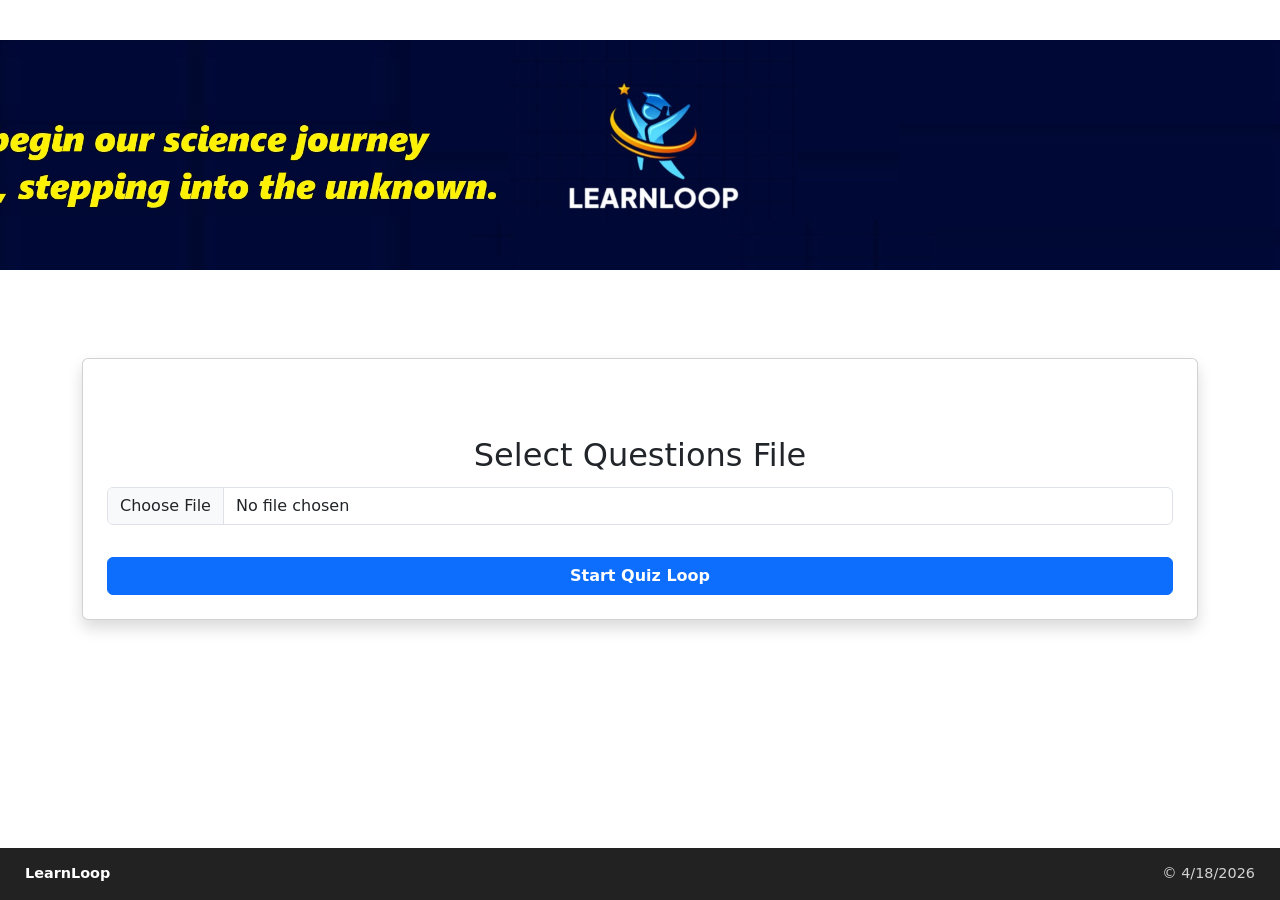
<file: index.html>
<!DOCTYPE html>
<html lang="en">

<head>
    <meta charset="UTF-8">
    <meta name="viewport" content="width=device-width, initial-scale=1.0">
    <title>LearnLoop</title>

    <!-- Standard favicon -->
    <link rel="icon" href="./app/favicon_io/favicon.ico" sizes="any">

    <!-- PNG favicons -->
    <link rel="icon" type="image/png" sizes="16x16" href="./app/favicon_io/favicon-16x16.png">
    <link rel="icon" type="image/png" sizes="32x32" href="./app/favicon-32x32.png">

    <!-- Android Chrome -->
    <link rel="icon" type="image/png" sizes="192x192" href="./app/favicon_io/android-chrome-192x192.png">
    <link rel="icon" type="image/png" sizes="512x512" href="./app/favicon_io/android-chrome-512x512.png">

    <!-- Apple Touch Icon -->
    <link rel="apple-touch-icon" sizes="180x180" href="./app/favicon_ioapple-touch-icon.png">

    <!-- Web App Manifest -->
    <link rel="manifest" href="./app/favicon_iosite.webmanifest">


    <!-- LearnLoop Stylesheet -->
    <link href="./app/index.css" rel="stylesheet" />

    <!-- Bootstrap -->
    <link href="./app/bootstrap/bootstrap.min.css" rel="stylesheet">
    <script src="./app/bootstrap/bootstrap.bundle.min.js"></script>

    <!-- jQuery -->
    <script src="./app/jquery/jquery-4.0.0.min.js"></script>


    <!-- jQueryUI -->
    <link rel="stylesheet" href="./app/jquery-ui-1.14.2/jquery-ui.css">
    <script src="./app/jquery-ui-1.14.2/jquery-ui.min.js"></script>


    <!-- Prism -->
    <link href="./app/prism/prism.css" rel="stylesheet" />


</head>

<body>

    <div class="top-banner"></div>

    <div class=" content container mt-5">
        <div class="card shadow p-4">

            <button id="restartBtn" class="btn btn-primary mt-3"><b>Restart quiz Loop</b></button>
            <br>

            <div id="start-page">
                <!-- FILE INPUT -->
                <div id="fileInputDiv" class="mb-3">
                    <label class="form-label">Select Questions File</label>
                    <input type="file" id="dataFileInput" class="form-control" accept=".json">
                </div>

                <button id="startBtn" class="btn btn-primary mt-3"><b>Start Quiz Loop</b></button>
            </div>

            <div id="quiz-page">

                <!-- FILE INPUT -->
                <div id="quiz-title"></div>

                <!-- QUESTION NUMBER -->
	            <p id="questionNo" class="fw-bold mb-2 text-primary"></p>

                <!-- COUNTER -->
                <div id="questionCounter" class="fw-bold mb-2 text-primary"></div>

                <div id="progressbar"></div>
                <br>

                <!-- QUESTION DESCRIPTION  -->
                <p id="question-description"></p>

                <!-- QUESTION -->
                <p id="question"></p>

                <!-- CODE  -->
                <div id="prismDiv"></div>

                <!-- OPTIONS -->
                <div id="options" class="mt-3"></div>

                <button id="nextBtn" class="btn btn-success mt-3"><b>Next Question</b></button>
                <br>
	            <button id="openExplanationBtn" class="btn btn-info mt-3"><b>Explanation Link</b></button>
                <br>
				<button id="openAnswerBtn" class="btn btn-danger mt-3"><b>Answer Link</b></button>
                <br>
	            <button id="openTermsBtn" class="btn btn-warning mt-3"><b>Terms Link</b></button>
                <br>
	            <button id="readmeContentBtn" class="btn btn-primary mt-3"><b>ReadMe Content Link</b></button>
            </div>

            <div id="result-page">

                    <!-- RESULT SUMMARY -->
                    <h4 id="result" class="mt-4"></h4>

            </div>

        </div>



        <div id="selectDataFileDialog">
            <p><b>Select the Data Input JSON File.</b></p>
        </div>

        <div id="selectOptionDialog">
            <p><b>Please select an option!</b></p>
        </div>


    </div>

    <footer>
        <div class="left">LearnLoop</div>
        <div class="right">© <span>4/18/2026</span></div>
    </footer>

    <!-- Prism -->
    <script src="./app/prism/prism.js"></script>
    <script src="./app/prism/prism-python.min.js"></script>
    <script src="./app/prism/prism-sql.min.js"></script>
    <script src="./app/prism/prism-java.min.js"></script>


    <script src="./app/app.js"></script>



</body>

</html>
</file>
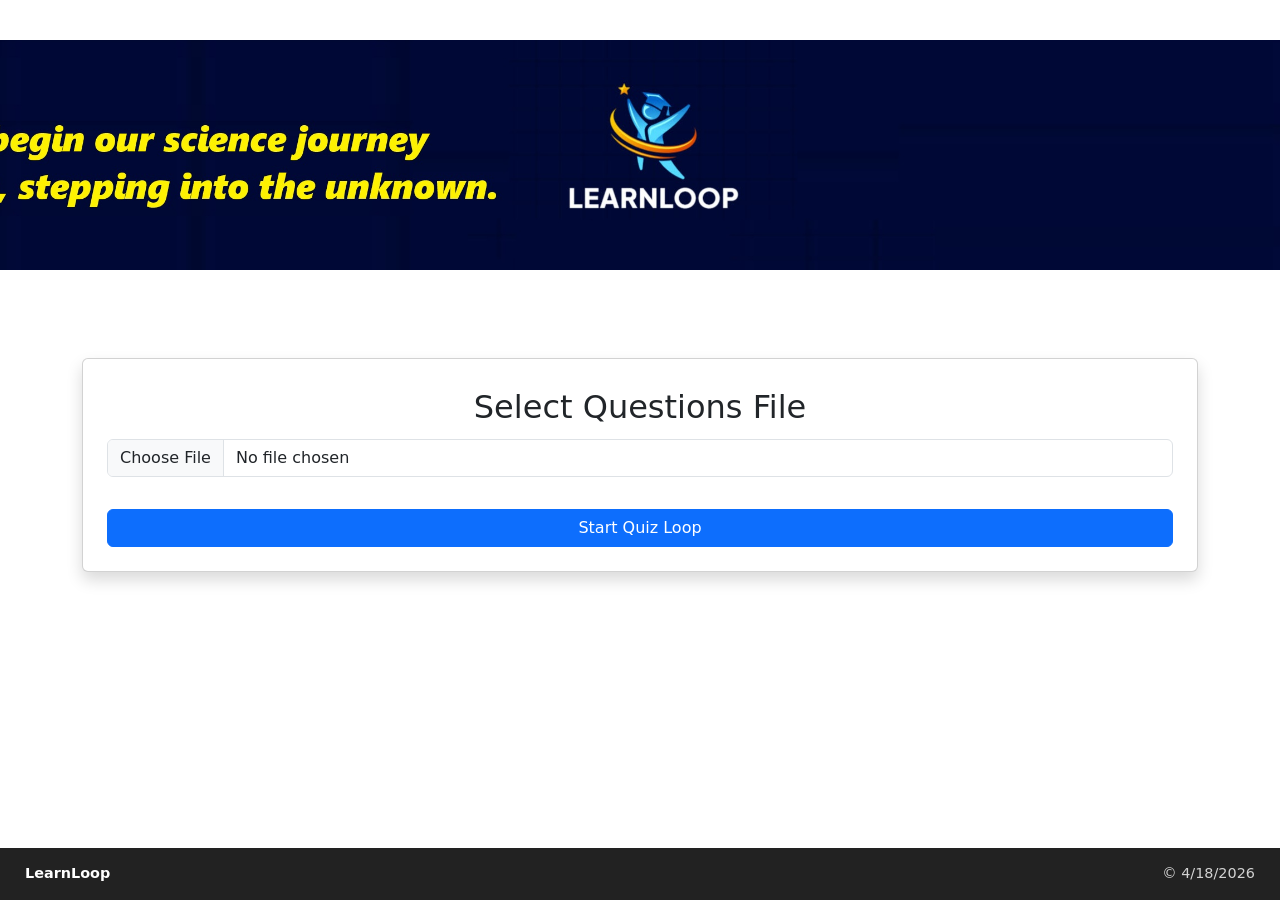
<file: app/index.html>
<!DOCTYPE html>
<html lang="en">

<head>
    <meta charset="UTF-8">
    <meta name="viewport" content="width=device-width, initial-scale=1.0">
    <title>Hello World - LearnLoop</title>

    <!-- Standard favicon -->
    <link rel="icon" href="favicon.ico" sizes="any">

    <!-- PNG favicons -->
    <link rel="icon" type="image/png" sizes="16x16" href="favicon-16x16.png">
    <link rel="icon" type="image/png" sizes="32x32" href="favicon-32x32.png">

    <!-- Android Chrome -->
    <link rel="icon" type="image/png" sizes="192x192" href="android-chrome-192x192.png">
    <link rel="icon" type="image/png" sizes="512x512" href="android-chrome-512x512.png">

    <!-- Apple Touch Icon -->
    <link rel="apple-touch-icon" sizes="180x180" href="apple-touch-icon.png">

    <!-- Web App Manifest -->
    <link rel="manifest" href="site.webmanifest">


    <!-- LearnLoopStylesheet -->
    <link href="index.css" rel="stylesheet" />

    <!-- Bootstrap -->
    <link href="bootstrap.min.css" rel="stylesheet">
    <script src="bootstrap.bundle.min.js"></script>

    <!-- jQuery -->
    <script src="jquery-4.0.0.min.js"></script>

    <!-- Prism -->
    <link href="prism.css" rel="stylesheet" />


</head>

<body>

    <div class="top-banner"></div>

    <div class=" content container mt-5">
        <div class="card shadow p-4">

            <div id="start-page">
                <!-- FILE INPUT -->
                <div id="fileInputDiv" class="mb-3">
                    <label class="form-label">Select Questions File</label>
                    <input type="file" id="fileInput" class="form-control" accept=".json">
                </div>

                <button id="start-btn" class="btn btn-primary mt-3">Start Quiz Loop</button>
            </div>


        </div>


    </div>

    <footer>
        <div class="left">LearnLoop</div>
        <div class="right">© <span>4/18/2026</span></div>
    </footer>



</body>

</html>
</file>
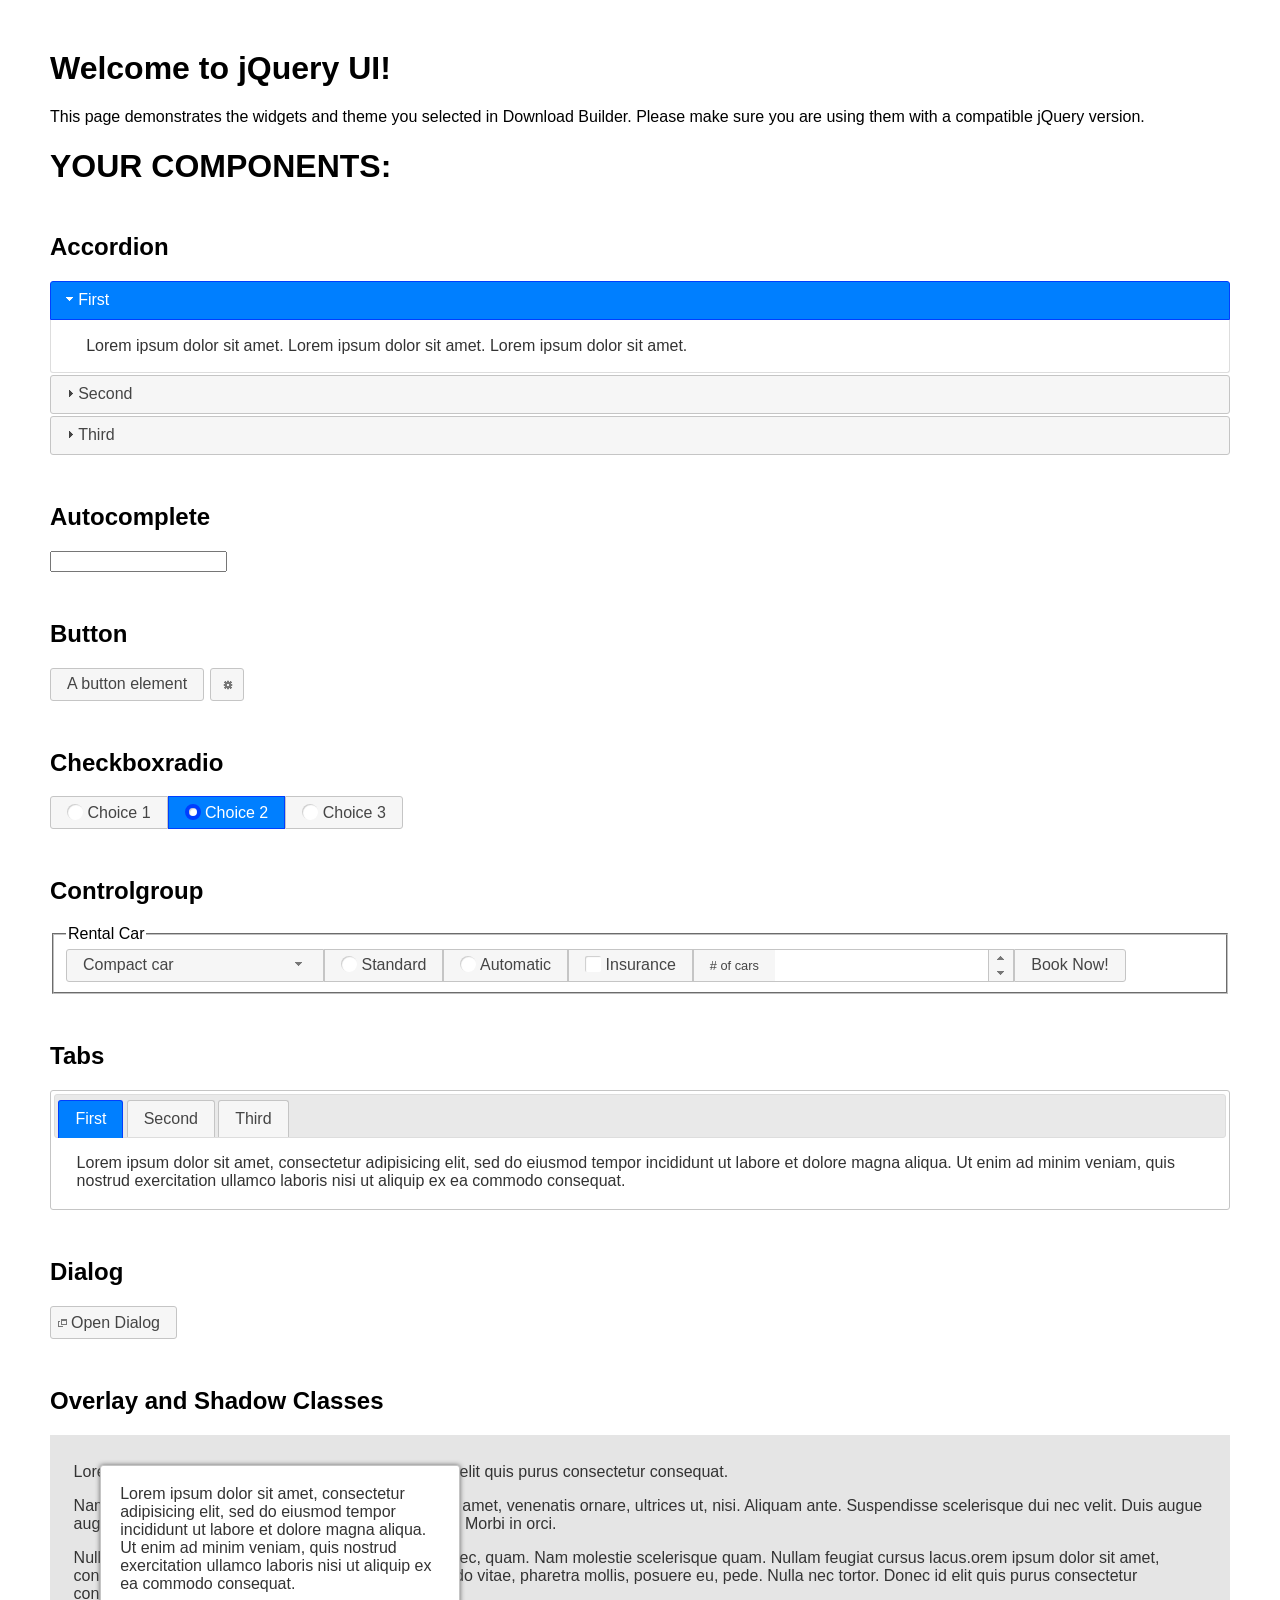
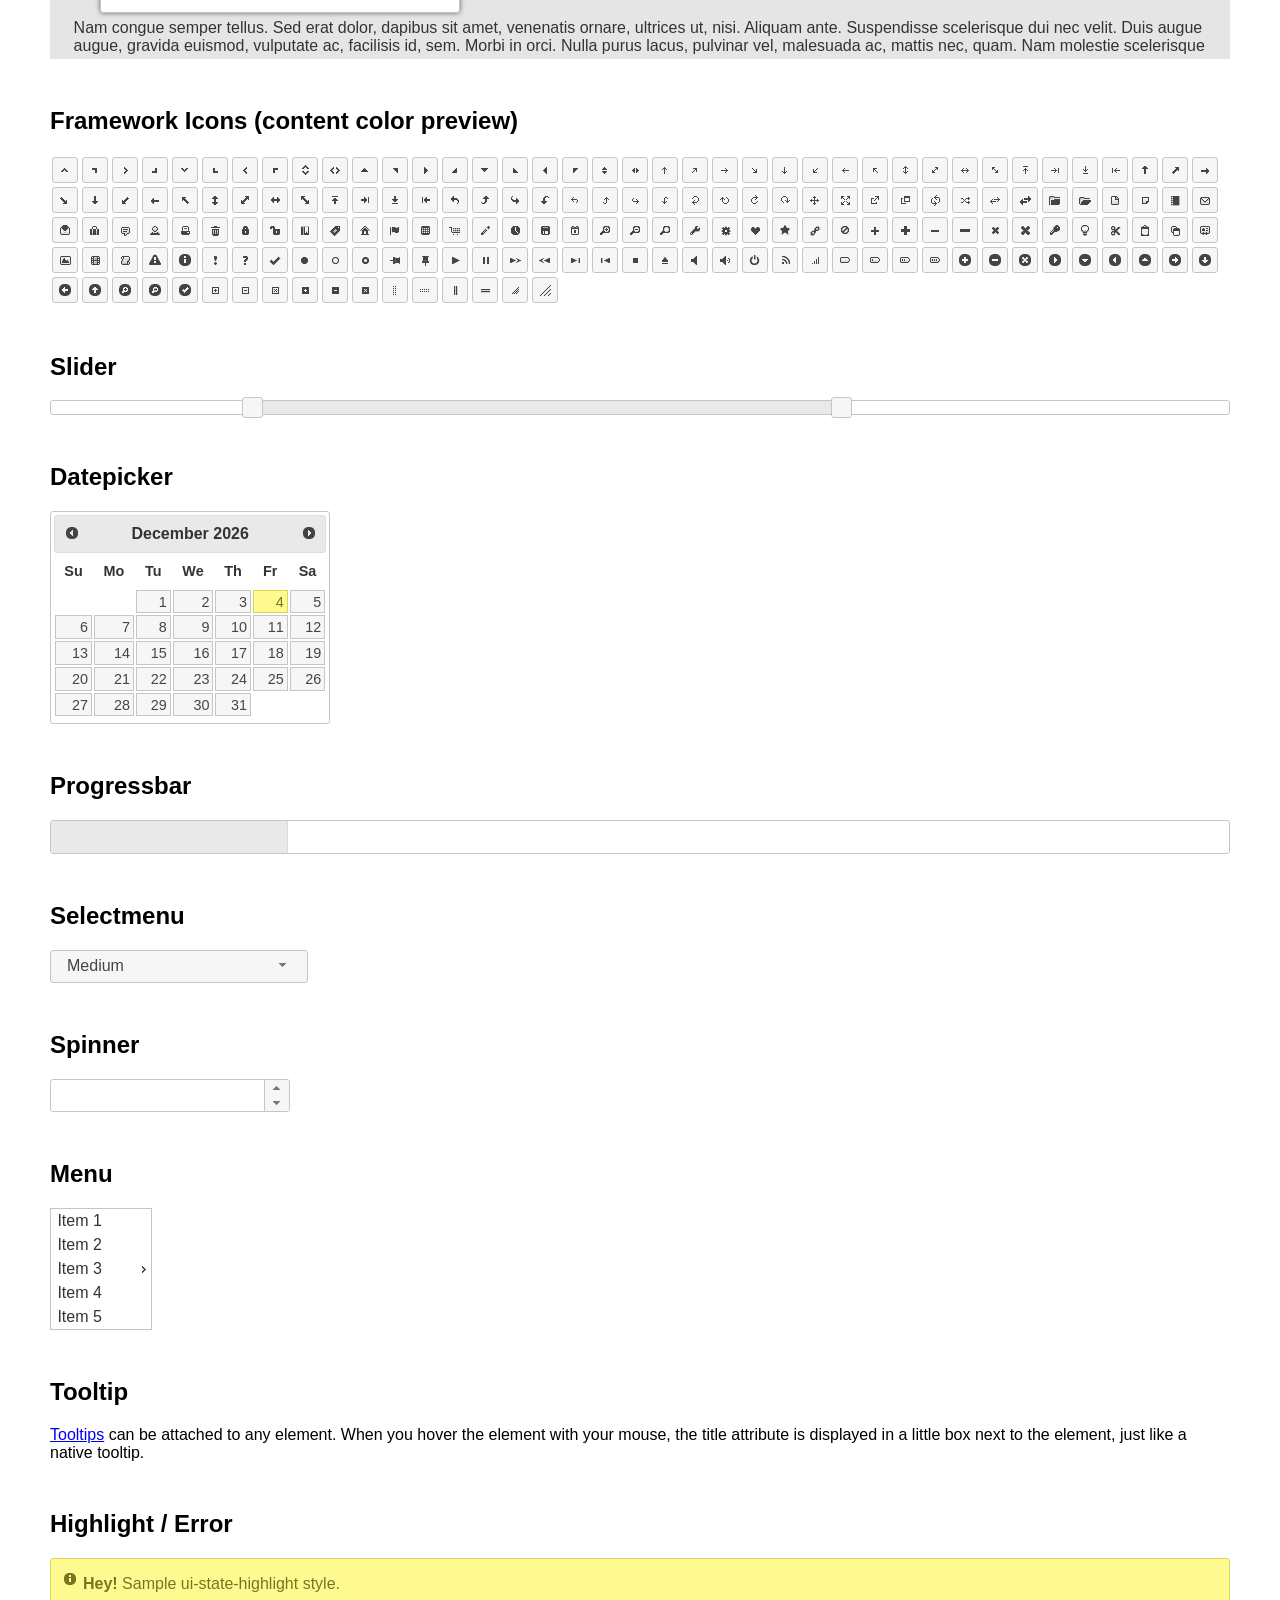
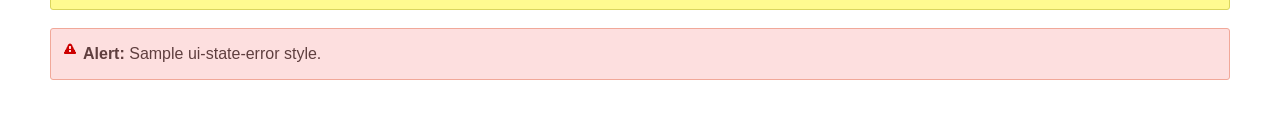
<file: app/jquery-ui-1.14.2/index.html>
<!doctype html>
<html lang="us">
<head>
	<meta charset="utf-8">
	<title>jQuery UI Example Page</title>
	<link href="jquery-ui.css" rel="stylesheet">
	<style>
	body{
		font-family: "Trebuchet MS", sans-serif;
		margin: 50px;
	}
	.demoHeaders {
		margin-top: 2em;
	}
	#dialog-link {
		padding: .4em 1em .4em 20px;
		text-decoration: none;
		position: relative;
	}
	#dialog-link span.ui-icon {
		margin: 0 5px 0 0;
		position: absolute;
		left: .2em;
		top: 50%;
		margin-top: -8px;
	}
	#icons {
		margin: 0;
		padding: 0;
	}
	#icons li {
		margin: 2px;
		position: relative;
		padding: 4px 0;
		cursor: pointer;
		float: left;
		list-style: none;
	}
	#icons span.ui-icon {
		float: left;
		margin: 0 4px;
	}
	.fakewindowcontain .ui-widget-overlay {
		position: absolute;
	}
	select {
		width: 200px;
	}
	</style>
</head>
<body>

<h1>Welcome to jQuery UI!</h1>

<div class="ui-widget">
	<p>This page demonstrates the widgets and theme you selected in Download Builder. Please make sure you are using them with a compatible jQuery version.</p>
</div>

<h1>YOUR COMPONENTS:</h1>

<!-- Accordion -->
<h2 class="demoHeaders">Accordion</h2>
<div id="accordion">
	<h3>First</h3>
	<div>Lorem ipsum dolor sit amet. Lorem ipsum dolor sit amet. Lorem ipsum dolor sit amet.</div>
	<h3>Second</h3>
	<div>Phasellus mattis tincidunt nibh.</div>
	<h3>Third</h3>
	<div>Nam dui erat, auctor a, dignissim quis.</div>
</div>

<!-- Autocomplete -->
<h2 class="demoHeaders">Autocomplete</h2>
<div>
	<input id="autocomplete" title="type &quot;a&quot;">
</div>

<!-- Button -->
<h2 class="demoHeaders">Button</h2>
<button id="button">A button element</button>
<button id="button-icon">An icon-only button</button>

<!-- Checkboxradio -->
<h2 class="demoHeaders">Checkboxradio</h2>
<form style="margin-top: 1em;">
	<div id="radioset">
		<input type="radio" id="radio1" name="radio"><label for="radio1">Choice 1</label>
		<input type="radio" id="radio2" name="radio" checked="checked"><label for="radio2">Choice 2</label>
		<input type="radio" id="radio3" name="radio"><label for="radio3">Choice 3</label>
	</div>
</form>

<!-- Controlgroup -->
<h2 class="demoHeaders">Controlgroup</h2>
<fieldset>
	<legend>Rental Car</legend>
	<div id="controlgroup">
		<select id="car-type">
			<option>Compact car</option>
			<option>Midsize car</option>
			<option>Full size car</option>
			<option>SUV</option>
			<option>Luxury</option>
			<option>Truck</option>
			<option>Van</option>
		</select>
		<label for="transmission-standard">Standard</label>
		<input type="radio" name="transmission" id="transmission-standard">
		<label for="transmission-automatic">Automatic</label>
		<input type="radio" name="transmission" id="transmission-automatic">
		<label for="insurance">Insurance</label>
		<input type="checkbox" name="insurance" id="insurance">
		<label for="horizontal-spinner" class="ui-controlgroup-label"># of cars</label>
		<input id="horizontal-spinner" class="ui-spinner-input">
		<button>Book Now!</button>
	</div>
</fieldset>

<!-- Tabs -->
<h2 class="demoHeaders">Tabs</h2>
<div id="tabs">
	<ul>
		<li><a href="#tabs-1">First</a></li>
		<li><a href="#tabs-2">Second</a></li>
		<li><a href="#tabs-3">Third</a></li>
	</ul>
	<div id="tabs-1">Lorem ipsum dolor sit amet, consectetur adipisicing elit, sed do eiusmod tempor incididunt ut labore et dolore magna aliqua. Ut enim ad minim veniam, quis nostrud exercitation ullamco laboris nisi ut aliquip ex ea commodo consequat.</div>
	<div id="tabs-2">Phasellus mattis tincidunt nibh. Cras orci urna, blandit id, pretium vel, aliquet ornare, felis. Maecenas scelerisque sem non nisl. Fusce sed lorem in enim dictum bibendum.</div>
	<div id="tabs-3">Nam dui erat, auctor a, dignissim quis, sollicitudin eu, felis. Pellentesque nisi urna, interdum eget, sagittis et, consequat vestibulum, lacus. Mauris porttitor ullamcorper augue.</div>
</div>

<h2 class="demoHeaders">Dialog</h2>
<p>
	<button id="dialog-link" class="ui-button ui-corner-all ui-widget">
		<span class="ui-icon ui-icon-newwin"></span>Open Dialog
	</button>
</p>

<h2 class="demoHeaders">Overlay and Shadow Classes</h2>
<div style="position: relative; width: 96%; height: 200px; padding:1% 2%; overflow:hidden;" class="fakewindowcontain">
	<p>Lorem ipsum dolor sit amet,  Nulla nec tortor. Donec id elit quis purus consectetur consequat. </p><p>Nam congue semper tellus. Sed erat dolor, dapibus sit amet, venenatis ornare, ultrices ut, nisi. Aliquam ante. Suspendisse scelerisque dui nec velit. Duis augue augue, gravida euismod, vulputate ac, facilisis id, sem. Morbi in orci. </p><p>Nulla purus lacus, pulvinar vel, malesuada ac, mattis nec, quam. Nam molestie scelerisque quam. Nullam feugiat cursus lacus.orem ipsum dolor sit amet, consectetur adipiscing elit. Donec libero risus, commodo vitae, pharetra mollis, posuere eu, pede. Nulla nec tortor. Donec id elit quis purus consectetur consequat. </p><p>Nam congue semper tellus. Sed erat dolor, dapibus sit amet, venenatis ornare, ultrices ut, nisi. Aliquam ante. Suspendisse scelerisque dui nec velit. Duis augue augue, gravida euismod, vulputate ac, facilisis id, sem. Morbi in orci. Nulla purus lacus, pulvinar vel, malesuada ac, mattis nec, quam. Nam molestie scelerisque quam. </p><p>Nullam feugiat cursus lacus.orem ipsum dolor sit amet, consectetur adipiscing elit. Donec libero risus, commodo vitae, pharetra mollis, posuere eu, pede. Nulla nec tortor. Donec id elit quis purus consectetur consequat. Nam congue semper tellus. Sed erat dolor, dapibus sit amet, venenatis ornare, ultrices ut, nisi. Aliquam ante. </p><p>Suspendisse scelerisque dui nec velit. Duis augue augue, gravida euismod, vulputate ac, facilisis id, sem. Morbi in orci. Nulla purus lacus, pulvinar vel, malesuada ac, mattis nec, quam. Nam molestie scelerisque quam. Nullam feugiat cursus lacus.orem ipsum dolor sit amet, consectetur adipiscing elit. Donec libero risus, commodo vitae, pharetra mollis, posuere eu, pede. Nulla nec tortor. Donec id elit quis purus consectetur consequat. Nam congue semper tellus. Sed erat dolor, dapibus sit amet, venenatis ornare, ultrices ut, nisi. </p>

	<!-- ui-dialog -->
	<div class="ui-widget-overlay ui-front"></div>
	<div style="position: absolute; width: 320px; left: 50px; top: 30px; padding: 1.2em" class="ui-widget ui-front ui-widget-content ui-corner-all ui-widget-shadow">
		Lorem ipsum dolor sit amet, consectetur adipisicing elit, sed do eiusmod tempor incididunt ut labore et dolore magna aliqua. Ut enim ad minim veniam, quis nostrud exercitation ullamco laboris nisi ut aliquip ex ea commodo consequat.
	</div>

</div>

<!-- ui-dialog -->
<div id="dialog" title="Dialog Title">
	<p>Lorem ipsum dolor sit amet, consectetur adipisicing elit, sed do eiusmod tempor incididunt ut labore et dolore magna aliqua. Ut enim ad minim veniam, quis nostrud exercitation ullamco laboris nisi ut aliquip ex ea commodo consequat.</p>
</div>


<h2 class="demoHeaders">Framework Icons (content color preview)</h2>
<ul id="icons" class="ui-widget ui-helper-clearfix">
	<li class="ui-state-default ui-corner-all" title=".ui-icon-caret-1-n"><span class="ui-icon ui-icon-caret-1-n"></span></li>
	<li class="ui-state-default ui-corner-all" title=".ui-icon-caret-1-ne"><span class="ui-icon ui-icon-caret-1-ne"></span></li>
	<li class="ui-state-default ui-corner-all" title=".ui-icon-caret-1-e"><span class="ui-icon ui-icon-caret-1-e"></span></li>
	<li class="ui-state-default ui-corner-all" title=".ui-icon-caret-1-se"><span class="ui-icon ui-icon-caret-1-se"></span></li>
	<li class="ui-state-default ui-corner-all" title=".ui-icon-caret-1-s"><span class="ui-icon ui-icon-caret-1-s"></span></li>
	<li class="ui-state-default ui-corner-all" title=".ui-icon-caret-1-sw"><span class="ui-icon ui-icon-caret-1-sw"></span></li>
	<li class="ui-state-default ui-corner-all" title=".ui-icon-caret-1-w"><span class="ui-icon ui-icon-caret-1-w"></span></li>
	<li class="ui-state-default ui-corner-all" title=".ui-icon-caret-1-nw"><span class="ui-icon ui-icon-caret-1-nw"></span></li>
	<li class="ui-state-default ui-corner-all" title=".ui-icon-caret-2-n-s"><span class="ui-icon ui-icon-caret-2-n-s"></span></li>
	<li class="ui-state-default ui-corner-all" title=".ui-icon-caret-2-e-w"><span class="ui-icon ui-icon-caret-2-e-w"></span></li>
	<li class="ui-state-default ui-corner-all" title=".ui-icon-triangle-1-n"><span class="ui-icon ui-icon-triangle-1-n"></span></li>
	<li class="ui-state-default ui-corner-all" title=".ui-icon-triangle-1-ne"><span class="ui-icon ui-icon-triangle-1-ne"></span></li>
	<li class="ui-state-default ui-corner-all" title=".ui-icon-triangle-1-e"><span class="ui-icon ui-icon-triangle-1-e"></span></li>
	<li class="ui-state-default ui-corner-all" title=".ui-icon-triangle-1-se"><span class="ui-icon ui-icon-triangle-1-se"></span></li>
	<li class="ui-state-default ui-corner-all" title=".ui-icon-triangle-1-s"><span class="ui-icon ui-icon-triangle-1-s"></span></li>
	<li class="ui-state-default ui-corner-all" title=".ui-icon-triangle-1-sw"><span class="ui-icon ui-icon-triangle-1-sw"></span></li>
	<li class="ui-state-default ui-corner-all" title=".ui-icon-triangle-1-w"><span class="ui-icon ui-icon-triangle-1-w"></span></li>
	<li class="ui-state-default ui-corner-all" title=".ui-icon-triangle-1-nw"><span class="ui-icon ui-icon-triangle-1-nw"></span></li>
	<li class="ui-state-default ui-corner-all" title=".ui-icon-triangle-2-n-s"><span class="ui-icon ui-icon-triangle-2-n-s"></span></li>
	<li class="ui-state-default ui-corner-all" title=".ui-icon-triangle-2-e-w"><span class="ui-icon ui-icon-triangle-2-e-w"></span></li>
	<li class="ui-state-default ui-corner-all" title=".ui-icon-arrow-1-n"><span class="ui-icon ui-icon-arrow-1-n"></span></li>
	<li class="ui-state-default ui-corner-all" title=".ui-icon-arrow-1-ne"><span class="ui-icon ui-icon-arrow-1-ne"></span></li>
	<li class="ui-state-default ui-corner-all" title=".ui-icon-arrow-1-e"><span class="ui-icon ui-icon-arrow-1-e"></span></li>
	<li class="ui-state-default ui-corner-all" title=".ui-icon-arrow-1-se"><span class="ui-icon ui-icon-arrow-1-se"></span></li>
	<li class="ui-state-default ui-corner-all" title=".ui-icon-arrow-1-s"><span class="ui-icon ui-icon-arrow-1-s"></span></li>
	<li class="ui-state-default ui-corner-all" title=".ui-icon-arrow-1-sw"><span class="ui-icon ui-icon-arrow-1-sw"></span></li>
	<li class="ui-state-default ui-corner-all" title=".ui-icon-arrow-1-w"><span class="ui-icon ui-icon-arrow-1-w"></span></li>
	<li class="ui-state-default ui-corner-all" title=".ui-icon-arrow-1-nw"><span class="ui-icon ui-icon-arrow-1-nw"></span></li>
	<li class="ui-state-default ui-corner-all" title=".ui-icon-arrow-2-n-s"><span class="ui-icon ui-icon-arrow-2-n-s"></span></li>
	<li class="ui-state-default ui-corner-all" title=".ui-icon-arrow-2-ne-sw"><span class="ui-icon ui-icon-arrow-2-ne-sw"></span></li>
	<li class="ui-state-default ui-corner-all" title=".ui-icon-arrow-2-e-w"><span class="ui-icon ui-icon-arrow-2-e-w"></span></li>
	<li class="ui-state-default ui-corner-all" title=".ui-icon-arrow-2-se-nw"><span class="ui-icon ui-icon-arrow-2-se-nw"></span></li>
	<li class="ui-state-default ui-corner-all" title=".ui-icon-arrowstop-1-n"><span class="ui-icon ui-icon-arrowstop-1-n"></span></li>
	<li class="ui-state-default ui-corner-all" title=".ui-icon-arrowstop-1-e"><span class="ui-icon ui-icon-arrowstop-1-e"></span></li>
	<li class="ui-state-default ui-corner-all" title=".ui-icon-arrowstop-1-s"><span class="ui-icon ui-icon-arrowstop-1-s"></span></li>
	<li class="ui-state-default ui-corner-all" title=".ui-icon-arrowstop-1-w"><span class="ui-icon ui-icon-arrowstop-1-w"></span></li>
	<li class="ui-state-default ui-corner-all" title=".ui-icon-arrowthick-1-n"><span class="ui-icon ui-icon-arrowthick-1-n"></span></li>
	<li class="ui-state-default ui-corner-all" title=".ui-icon-arrowthick-1-ne"><span class="ui-icon ui-icon-arrowthick-1-ne"></span></li>
	<li class="ui-state-default ui-corner-all" title=".ui-icon-arrowthick-1-e"><span class="ui-icon ui-icon-arrowthick-1-e"></span></li>
	<li class="ui-state-default ui-corner-all" title=".ui-icon-arrowthick-1-se"><span class="ui-icon ui-icon-arrowthick-1-se"></span></li>
	<li class="ui-state-default ui-corner-all" title=".ui-icon-arrowthick-1-s"><span class="ui-icon ui-icon-arrowthick-1-s"></span></li>
	<li class="ui-state-default ui-corner-all" title=".ui-icon-arrowthick-1-sw"><span class="ui-icon ui-icon-arrowthick-1-sw"></span></li>
	<li class="ui-state-default ui-corner-all" title=".ui-icon-arrowthick-1-w"><span class="ui-icon ui-icon-arrowthick-1-w"></span></li>
	<li class="ui-state-default ui-corner-all" title=".ui-icon-arrowthick-1-nw"><span class="ui-icon ui-icon-arrowthick-1-nw"></span></li>
	<li class="ui-state-default ui-corner-all" title=".ui-icon-arrowthick-2-n-s"><span class="ui-icon ui-icon-arrowthick-2-n-s"></span></li>
	<li class="ui-state-default ui-corner-all" title=".ui-icon-arrowthick-2-ne-sw"><span class="ui-icon ui-icon-arrowthick-2-ne-sw"></span></li>
	<li class="ui-state-default ui-corner-all" title=".ui-icon-arrowthick-2-e-w"><span class="ui-icon ui-icon-arrowthick-2-e-w"></span></li>
	<li class="ui-state-default ui-corner-all" title=".ui-icon-arrowthick-2-se-nw"><span class="ui-icon ui-icon-arrowthick-2-se-nw"></span></li>
	<li class="ui-state-default ui-corner-all" title=".ui-icon-arrowthickstop-1-n"><span class="ui-icon ui-icon-arrowthickstop-1-n"></span></li>
	<li class="ui-state-default ui-corner-all" title=".ui-icon-arrowthickstop-1-e"><span class="ui-icon ui-icon-arrowthickstop-1-e"></span></li>
	<li class="ui-state-default ui-corner-all" title=".ui-icon-arrowthickstop-1-s"><span class="ui-icon ui-icon-arrowthickstop-1-s"></span></li>
	<li class="ui-state-default ui-corner-all" title=".ui-icon-arrowthickstop-1-w"><span class="ui-icon ui-icon-arrowthickstop-1-w"></span></li>
	<li class="ui-state-default ui-corner-all" title=".ui-icon-arrowreturnthick-1-w"><span class="ui-icon ui-icon-arrowreturnthick-1-w"></span></li>
	<li class="ui-state-default ui-corner-all" title=".ui-icon-arrowreturnthick-1-n"><span class="ui-icon ui-icon-arrowreturnthick-1-n"></span></li>
	<li class="ui-state-default ui-corner-all" title=".ui-icon-arrowreturnthick-1-e"><span class="ui-icon ui-icon-arrowreturnthick-1-e"></span></li>
	<li class="ui-state-default ui-corner-all" title=".ui-icon-arrowreturnthick-1-s"><span class="ui-icon ui-icon-arrowreturnthick-1-s"></span></li>
	<li class="ui-state-default ui-corner-all" title=".ui-icon-arrowreturn-1-w"><span class="ui-icon ui-icon-arrowreturn-1-w"></span></li>
	<li class="ui-state-default ui-corner-all" title=".ui-icon-arrowreturn-1-n"><span class="ui-icon ui-icon-arrowreturn-1-n"></span></li>
	<li class="ui-state-default ui-corner-all" title=".ui-icon-arrowreturn-1-e"><span class="ui-icon ui-icon-arrowreturn-1-e"></span></li>
	<li class="ui-state-default ui-corner-all" title=".ui-icon-arrowreturn-1-s"><span class="ui-icon ui-icon-arrowreturn-1-s"></span></li>
	<li class="ui-state-default ui-corner-all" title=".ui-icon-arrowrefresh-1-w"><span class="ui-icon ui-icon-arrowrefresh-1-w"></span></li>
	<li class="ui-state-default ui-corner-all" title=".ui-icon-arrowrefresh-1-n"><span class="ui-icon ui-icon-arrowrefresh-1-n"></span></li>
	<li class="ui-state-default ui-corner-all" title=".ui-icon-arrowrefresh-1-e"><span class="ui-icon ui-icon-arrowrefresh-1-e"></span></li>
	<li class="ui-state-default ui-corner-all" title=".ui-icon-arrowrefresh-1-s"><span class="ui-icon ui-icon-arrowrefresh-1-s"></span></li>
	<li class="ui-state-default ui-corner-all" title=".ui-icon-arrow-4"><span class="ui-icon ui-icon-arrow-4"></span></li>
	<li class="ui-state-default ui-corner-all" title=".ui-icon-arrow-4-diag"><span class="ui-icon ui-icon-arrow-4-diag"></span></li>
	<li class="ui-state-default ui-corner-all" title=".ui-icon-extlink"><span class="ui-icon ui-icon-extlink"></span></li>
	<li class="ui-state-default ui-corner-all" title=".ui-icon-newwin"><span class="ui-icon ui-icon-newwin"></span></li>
	<li class="ui-state-default ui-corner-all" title=".ui-icon-refresh"><span class="ui-icon ui-icon-refresh"></span></li>
	<li class="ui-state-default ui-corner-all" title=".ui-icon-shuffle"><span class="ui-icon ui-icon-shuffle"></span></li>
	<li class="ui-state-default ui-corner-all" title=".ui-icon-transfer-e-w"><span class="ui-icon ui-icon-transfer-e-w"></span></li>
	<li class="ui-state-default ui-corner-all" title=".ui-icon-transferthick-e-w"><span class="ui-icon ui-icon-transferthick-e-w"></span></li>
	<li class="ui-state-default ui-corner-all" title=".ui-icon-folder-collapsed"><span class="ui-icon ui-icon-folder-collapsed"></span></li>
	<li class="ui-state-default ui-corner-all" title=".ui-icon-folder-open"><span class="ui-icon ui-icon-folder-open"></span></li>
	<li class="ui-state-default ui-corner-all" title=".ui-icon-document"><span class="ui-icon ui-icon-document"></span></li>
	<li class="ui-state-default ui-corner-all" title=".ui-icon-document-b"><span class="ui-icon ui-icon-document-b"></span></li>
	<li class="ui-state-default ui-corner-all" title=".ui-icon-note"><span class="ui-icon ui-icon-note"></span></li>
	<li class="ui-state-default ui-corner-all" title=".ui-icon-mail-closed"><span class="ui-icon ui-icon-mail-closed"></span></li>
	<li class="ui-state-default ui-corner-all" title=".ui-icon-mail-open"><span class="ui-icon ui-icon-mail-open"></span></li>
	<li class="ui-state-default ui-corner-all" title=".ui-icon-suitcase"><span class="ui-icon ui-icon-suitcase"></span></li>
	<li class="ui-state-default ui-corner-all" title=".ui-icon-comment"><span class="ui-icon ui-icon-comment"></span></li>
	<li class="ui-state-default ui-corner-all" title=".ui-icon-person"><span class="ui-icon ui-icon-person"></span></li>
	<li class="ui-state-default ui-corner-all" title=".ui-icon-print"><span class="ui-icon ui-icon-print"></span></li>
	<li class="ui-state-default ui-corner-all" title=".ui-icon-trash"><span class="ui-icon ui-icon-trash"></span></li>
	<li class="ui-state-default ui-corner-all" title=".ui-icon-locked"><span class="ui-icon ui-icon-locked"></span></li>
	<li class="ui-state-default ui-corner-all" title=".ui-icon-unlocked"><span class="ui-icon ui-icon-unlocked"></span></li>
	<li class="ui-state-default ui-corner-all" title=".ui-icon-bookmark"><span class="ui-icon ui-icon-bookmark"></span></li>
	<li class="ui-state-default ui-corner-all" title=".ui-icon-tag"><span class="ui-icon ui-icon-tag"></span></li>
	<li class="ui-state-default ui-corner-all" title=".ui-icon-home"><span class="ui-icon ui-icon-home"></span></li>
	<li class="ui-state-default ui-corner-all" title=".ui-icon-flag"><span class="ui-icon ui-icon-flag"></span></li>
	<li class="ui-state-default ui-corner-all" title=".ui-icon-calculator"><span class="ui-icon ui-icon-calculator"></span></li>
	<li class="ui-state-default ui-corner-all" title=".ui-icon-cart"><span class="ui-icon ui-icon-cart"></span></li>
	<li class="ui-state-default ui-corner-all" title=".ui-icon-pencil"><span class="ui-icon ui-icon-pencil"></span></li>
	<li class="ui-state-default ui-corner-all" title=".ui-icon-clock"><span class="ui-icon ui-icon-clock"></span></li>
	<li class="ui-state-default ui-corner-all" title=".ui-icon-disk"><span class="ui-icon ui-icon-disk"></span></li>
	<li class="ui-state-default ui-corner-all" title=".ui-icon-calendar"><span class="ui-icon ui-icon-calendar"></span></li>
	<li class="ui-state-default ui-corner-all" title=".ui-icon-zoomin"><span class="ui-icon ui-icon-zoomin"></span></li>
	<li class="ui-state-default ui-corner-all" title=".ui-icon-zoomout"><span class="ui-icon ui-icon-zoomout"></span></li>
	<li class="ui-state-default ui-corner-all" title=".ui-icon-search"><span class="ui-icon ui-icon-search"></span></li>
	<li class="ui-state-default ui-corner-all" title=".ui-icon-wrench"><span class="ui-icon ui-icon-wrench"></span></li>
	<li class="ui-state-default ui-corner-all" title=".ui-icon-gear"><span class="ui-icon ui-icon-gear"></span></li>
	<li class="ui-state-default ui-corner-all" title=".ui-icon-heart"><span class="ui-icon ui-icon-heart"></span></li>
	<li class="ui-state-default ui-corner-all" title=".ui-icon-star"><span class="ui-icon ui-icon-star"></span></li>
	<li class="ui-state-default ui-corner-all" title=".ui-icon-link"><span class="ui-icon ui-icon-link"></span></li>
	<li class="ui-state-default ui-corner-all" title=".ui-icon-cancel"><span class="ui-icon ui-icon-cancel"></span></li>
	<li class="ui-state-default ui-corner-all" title=".ui-icon-plus"><span class="ui-icon ui-icon-plus"></span></li>
	<li class="ui-state-default ui-corner-all" title=".ui-icon-plusthick"><span class="ui-icon ui-icon-plusthick"></span></li>
	<li class="ui-state-default ui-corner-all" title=".ui-icon-minus"><span class="ui-icon ui-icon-minus"></span></li>
	<li class="ui-state-default ui-corner-all" title=".ui-icon-minusthick"><span class="ui-icon ui-icon-minusthick"></span></li>
	<li class="ui-state-default ui-corner-all" title=".ui-icon-close"><span class="ui-icon ui-icon-close"></span></li>
	<li class="ui-state-default ui-corner-all" title=".ui-icon-closethick"><span class="ui-icon ui-icon-closethick"></span></li>
	<li class="ui-state-default ui-corner-all" title=".ui-icon-key"><span class="ui-icon ui-icon-key"></span></li>
	<li class="ui-state-default ui-corner-all" title=".ui-icon-lightbulb"><span class="ui-icon ui-icon-lightbulb"></span></li>
	<li class="ui-state-default ui-corner-all" title=".ui-icon-scissors"><span class="ui-icon ui-icon-scissors"></span></li>
	<li class="ui-state-default ui-corner-all" title=".ui-icon-clipboard"><span class="ui-icon ui-icon-clipboard"></span></li>
	<li class="ui-state-default ui-corner-all" title=".ui-icon-copy"><span class="ui-icon ui-icon-copy"></span></li>
	<li class="ui-state-default ui-corner-all" title=".ui-icon-contact"><span class="ui-icon ui-icon-contact"></span></li>
	<li class="ui-state-default ui-corner-all" title=".ui-icon-image"><span class="ui-icon ui-icon-image"></span></li>
	<li class="ui-state-default ui-corner-all" title=".ui-icon-video"><span class="ui-icon ui-icon-video"></span></li>
	<li class="ui-state-default ui-corner-all" title=".ui-icon-script"><span class="ui-icon ui-icon-script"></span></li>
	<li class="ui-state-default ui-corner-all" title=".ui-icon-alert"><span class="ui-icon ui-icon-alert"></span></li>
	<li class="ui-state-default ui-corner-all" title=".ui-icon-info"><span class="ui-icon ui-icon-info"></span></li>
	<li class="ui-state-default ui-corner-all" title=".ui-icon-notice"><span class="ui-icon ui-icon-notice"></span></li>
	<li class="ui-state-default ui-corner-all" title=".ui-icon-help"><span class="ui-icon ui-icon-help"></span></li>
	<li class="ui-state-default ui-corner-all" title=".ui-icon-check"><span class="ui-icon ui-icon-check"></span></li>
	<li class="ui-state-default ui-corner-all" title=".ui-icon-bullet"><span class="ui-icon ui-icon-bullet"></span></li>
	<li class="ui-state-default ui-corner-all" title=".ui-icon-radio-off"><span class="ui-icon ui-icon-radio-off"></span></li>
	<li class="ui-state-default ui-corner-all" title=".ui-icon-radio-on"><span class="ui-icon ui-icon-radio-on"></span></li>
	<li class="ui-state-default ui-corner-all" title=".ui-icon-pin-w"><span class="ui-icon ui-icon-pin-w"></span></li>
	<li class="ui-state-default ui-corner-all" title=".ui-icon-pin-s"><span class="ui-icon ui-icon-pin-s"></span></li>
	<li class="ui-state-default ui-corner-all" title=".ui-icon-play"><span class="ui-icon ui-icon-play"></span></li>
	<li class="ui-state-default ui-corner-all" title=".ui-icon-pause"><span class="ui-icon ui-icon-pause"></span></li>
	<li class="ui-state-default ui-corner-all" title=".ui-icon-seek-next"><span class="ui-icon ui-icon-seek-next"></span></li>
	<li class="ui-state-default ui-corner-all" title=".ui-icon-seek-prev"><span class="ui-icon ui-icon-seek-prev"></span></li>
	<li class="ui-state-default ui-corner-all" title=".ui-icon-seek-end"><span class="ui-icon ui-icon-seek-end"></span></li>
	<li class="ui-state-default ui-corner-all" title=".ui-icon-seek-first"><span class="ui-icon ui-icon-seek-first"></span></li>
	<li class="ui-state-default ui-corner-all" title=".ui-icon-stop"><span class="ui-icon ui-icon-stop"></span></li>
	<li class="ui-state-default ui-corner-all" title=".ui-icon-eject"><span class="ui-icon ui-icon-eject"></span></li>
	<li class="ui-state-default ui-corner-all" title=".ui-icon-volume-off"><span class="ui-icon ui-icon-volume-off"></span></li>
	<li class="ui-state-default ui-corner-all" title=".ui-icon-volume-on"><span class="ui-icon ui-icon-volume-on"></span></li>
	<li class="ui-state-default ui-corner-all" title=".ui-icon-power"><span class="ui-icon ui-icon-power"></span></li>
	<li class="ui-state-default ui-corner-all" title=".ui-icon-signal-diag"><span class="ui-icon ui-icon-signal-diag"></span></li>
	<li class="ui-state-default ui-corner-all" title=".ui-icon-signal"><span class="ui-icon ui-icon-signal"></span></li>
	<li class="ui-state-default ui-corner-all" title=".ui-icon-battery-0"><span class="ui-icon ui-icon-battery-0"></span></li>
	<li class="ui-state-default ui-corner-all" title=".ui-icon-battery-1"><span class="ui-icon ui-icon-battery-1"></span></li>
	<li class="ui-state-default ui-corner-all" title=".ui-icon-battery-2"><span class="ui-icon ui-icon-battery-2"></span></li>
	<li class="ui-state-default ui-corner-all" title=".ui-icon-battery-3"><span class="ui-icon ui-icon-battery-3"></span></li>
	<li class="ui-state-default ui-corner-all" title=".ui-icon-circle-plus"><span class="ui-icon ui-icon-circle-plus"></span></li>
	<li class="ui-state-default ui-corner-all" title=".ui-icon-circle-minus"><span class="ui-icon ui-icon-circle-minus"></span></li>
	<li class="ui-state-default ui-corner-all" title=".ui-icon-circle-close"><span class="ui-icon ui-icon-circle-close"></span></li>
	<li class="ui-state-default ui-corner-all" title=".ui-icon-circle-triangle-e"><span class="ui-icon ui-icon-circle-triangle-e"></span></li>
	<li class="ui-state-default ui-corner-all" title=".ui-icon-circle-triangle-s"><span class="ui-icon ui-icon-circle-triangle-s"></span></li>
	<li class="ui-state-default ui-corner-all" title=".ui-icon-circle-triangle-w"><span class="ui-icon ui-icon-circle-triangle-w"></span></li>
	<li class="ui-state-default ui-corner-all" title=".ui-icon-circle-triangle-n"><span class="ui-icon ui-icon-circle-triangle-n"></span></li>
	<li class="ui-state-default ui-corner-all" title=".ui-icon-circle-arrow-e"><span class="ui-icon ui-icon-circle-arrow-e"></span></li>
	<li class="ui-state-default ui-corner-all" title=".ui-icon-circle-arrow-s"><span class="ui-icon ui-icon-circle-arrow-s"></span></li>
	<li class="ui-state-default ui-corner-all" title=".ui-icon-circle-arrow-w"><span class="ui-icon ui-icon-circle-arrow-w"></span></li>
	<li class="ui-state-default ui-corner-all" title=".ui-icon-circle-arrow-n"><span class="ui-icon ui-icon-circle-arrow-n"></span></li>
	<li class="ui-state-default ui-corner-all" title=".ui-icon-circle-zoomin"><span class="ui-icon ui-icon-circle-zoomin"></span></li>
	<li class="ui-state-default ui-corner-all" title=".ui-icon-circle-zoomout"><span class="ui-icon ui-icon-circle-zoomout"></span></li>
	<li class="ui-state-default ui-corner-all" title=".ui-icon-circle-check"><span class="ui-icon ui-icon-circle-check"></span></li>
	<li class="ui-state-default ui-corner-all" title=".ui-icon-circlesmall-plus"><span class="ui-icon ui-icon-circlesmall-plus"></span></li>
	<li class="ui-state-default ui-corner-all" title=".ui-icon-circlesmall-minus"><span class="ui-icon ui-icon-circlesmall-minus"></span></li>
	<li class="ui-state-default ui-corner-all" title=".ui-icon-circlesmall-close"><span class="ui-icon ui-icon-circlesmall-close"></span></li>
	<li class="ui-state-default ui-corner-all" title=".ui-icon-squaresmall-plus"><span class="ui-icon ui-icon-squaresmall-plus"></span></li>
	<li class="ui-state-default ui-corner-all" title=".ui-icon-squaresmall-minus"><span class="ui-icon ui-icon-squaresmall-minus"></span></li>
	<li class="ui-state-default ui-corner-all" title=".ui-icon-squaresmall-close"><span class="ui-icon ui-icon-squaresmall-close"></span></li>
	<li class="ui-state-default ui-corner-all" title=".ui-icon-grip-dotted-vertical"><span class="ui-icon ui-icon-grip-dotted-vertical"></span></li>
	<li class="ui-state-default ui-corner-all" title=".ui-icon-grip-dotted-horizontal"><span class="ui-icon ui-icon-grip-dotted-horizontal"></span></li>
	<li class="ui-state-default ui-corner-all" title=".ui-icon-grip-solid-vertical"><span class="ui-icon ui-icon-grip-solid-vertical"></span></li>
	<li class="ui-state-default ui-corner-all" title=".ui-icon-grip-solid-horizontal"><span class="ui-icon ui-icon-grip-solid-horizontal"></span></li>
	<li class="ui-state-default ui-corner-all" title=".ui-icon-gripsmall-diagonal-se"><span class="ui-icon ui-icon-gripsmall-diagonal-se"></span></li>
	<li class="ui-state-default ui-corner-all" title=".ui-icon-grip-diagonal-se"><span class="ui-icon ui-icon-grip-diagonal-se"></span></li>
</ul>

<!-- Slider -->
<h2 class="demoHeaders">Slider</h2>
<div id="slider"></div>

<!-- Datepicker -->
<h2 class="demoHeaders">Datepicker</h2>
<div id="datepicker"></div>

<!-- Progressbar -->
<h2 class="demoHeaders">Progressbar</h2>
<div id="progressbar"></div>

<!-- Progressbar -->
<h2 class="demoHeaders">Selectmenu</h2>
<select id="selectmenu">
	<option>Slower</option>
	<option>Slow</option>
	<option selected="selected">Medium</option>
	<option>Fast</option>
	<option>Faster</option>
</select>

<!-- Spinner -->
<h2 class="demoHeaders">Spinner</h2>
<input id="spinner">

<!-- Menu -->
<h2 class="demoHeaders">Menu</h2>
<ul style="width:100px;" id="menu">
	<li><div>Item 1</div></li>
	<li><div>Item 2</div></li>
	<li><div>Item 3</div>
		<ul>
			<li><div>Item 3-1</div></li>
			<li><div>Item 3-2</div></li>
			<li><div>Item 3-3</div></li>
			<li><div>Item 3-4</div></li>
			<li><div>Item 3-5</div></li>
		</ul>
	</li>
	<li><div>Item 4</div></li>
	<li><div>Item 5</div></li>
</ul>

<!-- Tooltip -->
<h2 class="demoHeaders">Tooltip</h2>
<p id="tooltip">
	<a href="#" title="That&apos;s what this widget is">Tooltips</a> can be attached to any element. When you hover
the element with your mouse, the title attribute is displayed in a little box next to the element, just like a native tooltip.
</p>

<!-- Highlight / Error -->
<h2 class="demoHeaders">Highlight / Error</h2>
<div class="ui-widget">
	<div class="ui-state-highlight ui-corner-all" style="margin-top: 20px; padding: 0 .7em;">
		<p><span class="ui-icon ui-icon-info" style="float: left; margin-right: .3em;"></span>
		<strong>Hey!</strong> Sample ui-state-highlight style.</p>
	</div>
</div>
<br>
<div class="ui-widget">
	<div class="ui-state-error ui-corner-all" style="padding: 0 .7em;">
		<p><span class="ui-icon ui-icon-alert" style="float: left; margin-right: .3em;"></span>
		<strong>Alert:</strong> Sample ui-state-error style.</p>
	</div>
</div>

<script src="external/jquery/jquery.js"></script>
<script src="jquery-ui.js"></script>
<script>
$( "#accordion" ).accordion();

var availableTags = [
	"ActionScript",
	"AppleScript",
	"Asp",
	"BASIC",
	"C",
	"C++",
	"Clojure",
	"COBOL",
	"ColdFusion",
	"Erlang",
	"Fortran",
	"Groovy",
	"Haskell",
	"Java",
	"JavaScript",
	"Lisp",
	"Perl",
	"PHP",
	"Python",
	"Ruby",
	"Scala",
	"Scheme"
];
$( "#autocomplete" ).autocomplete({
	source: availableTags
});

$( "#button" ).button();
$( "#button-icon" ).button({
	icon: "ui-icon-gear",
	showLabel: false
});

$( "#radioset" ).controlgroup();

$( "#controlgroup" ).controlgroup();

$( "#tabs" ).tabs();

$( "#dialog" ).dialog({
	autoOpen: false,
	width: 400,
	buttons: [
		{
			text: "Ok",
			click: function() {
				$( this ).dialog( "close" );
			}
		},
		{
			text: "Cancel",
			click: function() {
				$( this ).dialog( "close" );
			}
		}
	]
});

// Link to open the dialog
$( "#dialog-link" ).click(function( event ) {
	$( "#dialog" ).dialog( "open" );
	event.preventDefault();
});

$( "#datepicker" ).datepicker({
	inline: true
});

$( "#slider" ).slider({
	range: true,
	values: [ 17, 67 ]
});

$( "#progressbar" ).progressbar({
	value: 20
});

$( "#spinner" ).spinner();

$( "#menu" ).menu();

$( "#tooltip" ).tooltip();

$( "#selectmenu" ).selectmenu();

// Hover states on the static widgets
$( "#dialog-link, #icons li" ).hover(
	function() {
		$( this ).addClass( "ui-state-hover" );
	},
	function() {
		$( this ).removeClass( "ui-state-hover" );
	}
);
</script>
</body>
</html>
</file>
<file: app/index.css>
body {
    margin: 0;
    font-family: Arial, sans-serif;
    background: #f5f5f5;
    display: flex;
    flex-direction: column;
    min-height: 100vh;
}

/* Top banner using your image */
.top-banner {
    width: 100%;
    height: 230px;
    background-image: url('Bander.jpg');
    /* Replace with your image file */
    background-size: cover;
    background-position: center;
    margin-top: 40px;
}

.content {
    flex: 1;
    padding: 40px;
    text-align: center;
    font-size: 2rem;
}

.btn {
    width: 100%;
}

.ui-dialog .ui-dialog-titlebar {
    background: blue;
    color: white;
    font-weight: bold;
}

.ui-dialog-buttonset button {
  background: #007bff;
  color: white;
  border-radius: 6px;
  padding: 5px 15px;
}

.ui-dialog-titlebar-close {
  display: none !important;
}

#progressbar .ui-progressbar-value {
    background: green !important;
}

#question-description {
    text-align: left !important;
}

#question {
    text-align: left !important;
}

footer {
    background: #222;
    color: white;
    padding: 15px 25px;
    display: flex;
    justify-content: space-between;
    align-items: center;
    font-size: 0.9rem;
}

.left {
    font-weight: bold;
}

.right {
    opacity: 0.8;
}
</file>
<file: app/prism/prism.css>
/**
 * prism.js default theme for JavaScript, CSS and HTML
 * Based on dabblet (http://dabblet.com)
 * @author Lea Verou
 */

code[class*="language-"],
pre[class*="language-"] {
	color: black;
	background: none;
	text-shadow: 0 1px white;
	font-family: Consolas, Monaco, 'Andale Mono', 'Ubuntu Mono', monospace;
	font-size: 1em;
	text-align: left;
	white-space: pre;
	word-spacing: normal;
	word-break: normal;
	word-wrap: normal;
	line-height: 1.5;

	-moz-tab-size: 4;
	-o-tab-size: 4;
	tab-size: 4;

	-webkit-hyphens: none;
	-moz-hyphens: none;
	-ms-hyphens: none;
	hyphens: none;
}

pre[class*="language-"]::-moz-selection, pre[class*="language-"] ::-moz-selection,
code[class*="language-"]::-moz-selection, code[class*="language-"] ::-moz-selection {
	text-shadow: none;
	background: #b3d4fc;
}

pre[class*="language-"]::selection, pre[class*="language-"] ::selection,
code[class*="language-"]::selection, code[class*="language-"] ::selection {
	text-shadow: none;
	background: #b3d4fc;
}

@media print {
	code[class*="language-"],
	pre[class*="language-"] {
		text-shadow: none;
	}
}

/* Code blocks */
pre[class*="language-"] {
	padding: 1em;
	margin: .5em 0;
	overflow: auto;
}

:not(pre) > code[class*="language-"],
pre[class*="language-"] {
	background: #f5f2f0;
}

/* Inline code */
:not(pre) > code[class*="language-"] {
	padding: .1em;
	border-radius: .3em;
	white-space: normal;
}

.token.comment,
.token.prolog,
.token.doctype,
.token.cdata {
	color: slategray;
}

.token.punctuation {
	color: #999;
}

.token.namespace {
	opacity: .7;
}

.token.property,
.token.tag,
.token.boolean,
.token.number,
.token.constant,
.token.symbol,
.token.deleted {
	color: #905;
}

.token.selector,
.token.attr-name,
.token.string,
.token.char,
.token.builtin,
.token.inserted {
	color: #690;
}

.token.operator,
.token.entity,
.token.url,
.language-css .token.string,
.style .token.string {
	color: #9a6e3a;
	/* This background color was intended by the author of this theme. */
	background: hsla(0, 0%, 100%, .5);
}

.token.atrule,
.token.attr-value,
.token.keyword {
	color: #07a;
}

.token.function,
.token.class-name {
	color: #DD4A68;
}

.token.regex,
.token.important,
.token.variable {
	color: #e90;
}

.token.important,
.token.bold {
	font-weight: bold;
}
.token.italic {
	font-style: italic;
}

.token.entity {
	cursor: help;
}
</file>
<file: app/prism.css>
/**
 * prism.js default theme for JavaScript, CSS and HTML
 * Based on dabblet (http://dabblet.com)
 * @author Lea Verou
 */

code[class*="language-"],
pre[class*="language-"] {
	color: black;
	background: none;
	text-shadow: 0 1px white;
	font-family: Consolas, Monaco, 'Andale Mono', 'Ubuntu Mono', monospace;
	font-size: 1em;
	text-align: left;
	white-space: pre;
	word-spacing: normal;
	word-break: normal;
	word-wrap: normal;
	line-height: 1.5;

	-moz-tab-size: 4;
	-o-tab-size: 4;
	tab-size: 4;

	-webkit-hyphens: none;
	-moz-hyphens: none;
	-ms-hyphens: none;
	hyphens: none;
}

pre[class*="language-"]::-moz-selection, pre[class*="language-"] ::-moz-selection,
code[class*="language-"]::-moz-selection, code[class*="language-"] ::-moz-selection {
	text-shadow: none;
	background: #b3d4fc;
}

pre[class*="language-"]::selection, pre[class*="language-"] ::selection,
code[class*="language-"]::selection, code[class*="language-"] ::selection {
	text-shadow: none;
	background: #b3d4fc;
}

@media print {
	code[class*="language-"],
	pre[class*="language-"] {
		text-shadow: none;
	}
}

/* Code blocks */
pre[class*="language-"] {
	padding: 1em;
	margin: .5em 0;
	overflow: auto;
}

:not(pre) > code[class*="language-"],
pre[class*="language-"] {
	background: #f5f2f0;
}

/* Inline code */
:not(pre) > code[class*="language-"] {
	padding: .1em;
	border-radius: .3em;
	white-space: normal;
}

.token.comment,
.token.prolog,
.token.doctype,
.token.cdata {
	color: slategray;
}

.token.punctuation {
	color: #999;
}

.token.namespace {
	opacity: .7;
}

.token.property,
.token.tag,
.token.boolean,
.token.number,
.token.constant,
.token.symbol,
.token.deleted {
	color: #905;
}

.token.selector,
.token.attr-name,
.token.string,
.token.char,
.token.builtin,
.token.inserted {
	color: #690;
}

.token.operator,
.token.entity,
.token.url,
.language-css .token.string,
.style .token.string {
	color: #9a6e3a;
	/* This background color was intended by the author of this theme. */
	background: hsla(0, 0%, 100%, .5);
}

.token.atrule,
.token.attr-value,
.token.keyword {
	color: #07a;
}

.token.function,
.token.class-name {
	color: #DD4A68;
}

.token.regex,
.token.important,
.token.variable {
	color: #e90;
}

.token.important,
.token.bold {
	font-weight: bold;
}
.token.italic {
	font-style: italic;
}

.token.entity {
	cursor: help;
}
</file>
